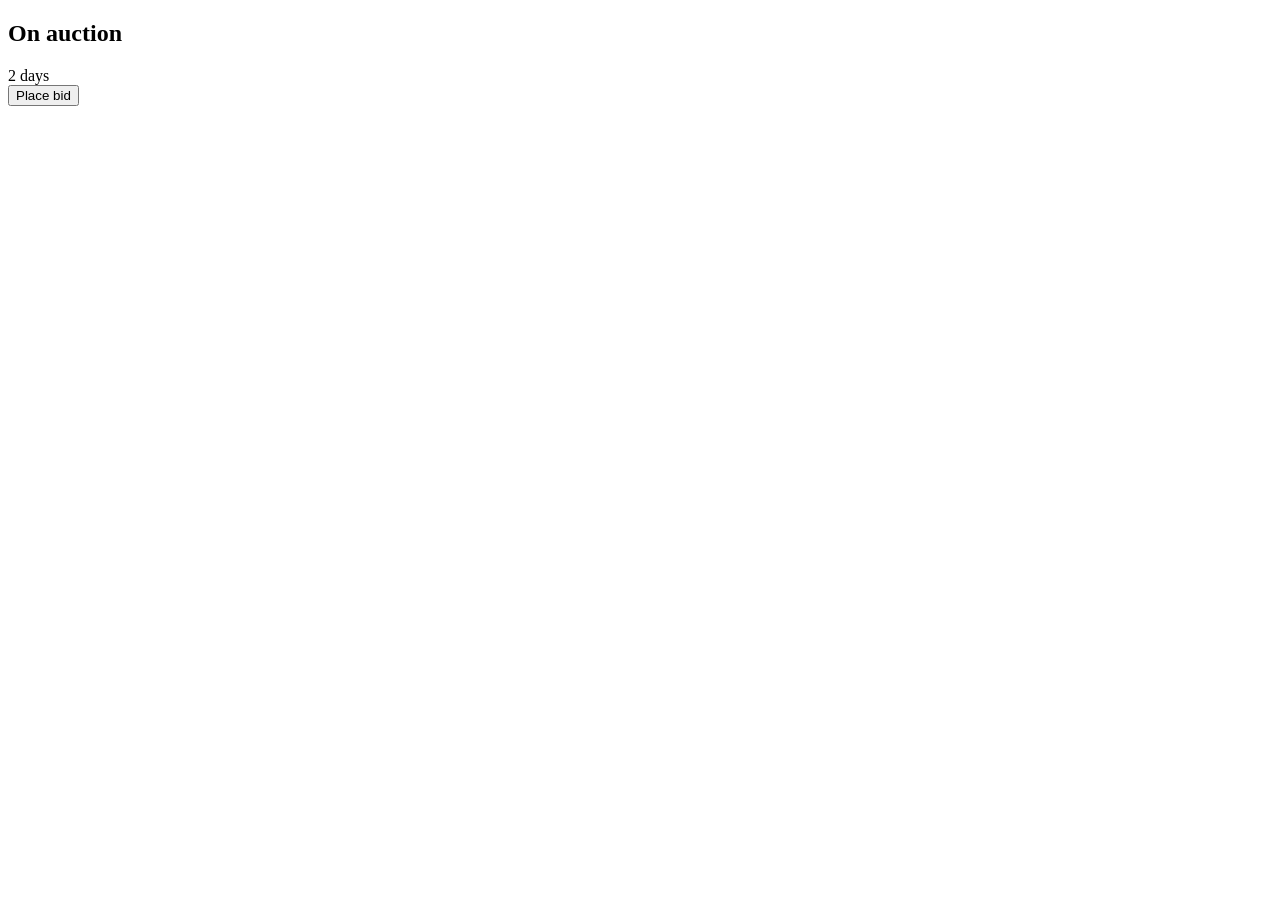
<file: tests/testdata/auction.html>
<!doctype html>
<html><body>
<h2><span class="tm-section-header-status tm-status-avail">On auction</span></h2>
<div class="tm-section-countdown"><time class="tm-countdown-timer">2 days</time></div>
<button class="btn btn-primary js-place-bid-btn">Place bid</button>
</body></html>
</file>
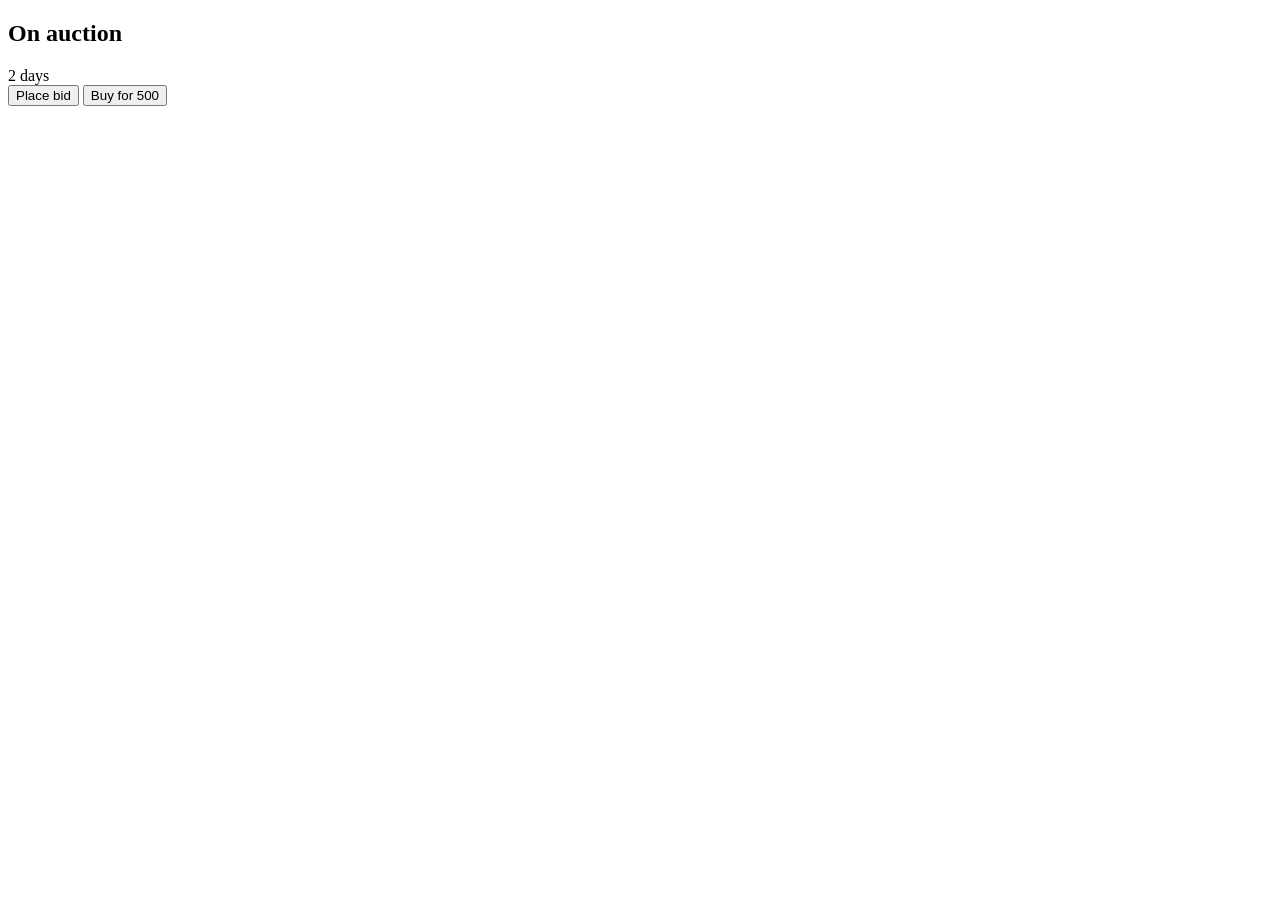
<file: tests/testdata/auction_buynow.html>
<!doctype html>
<html><body>
<h2><span class="tm-section-header-status tm-status-avail">On auction</span></h2>
<div class="tm-section-countdown"><time class="tm-countdown-timer">2 days</time></div>
<button class="btn btn-primary js-place-bid-btn">Place bid</button>
<button class="btn btn-primary js-buy-now-btn">Buy for 500</button>
</body></html>
</file>
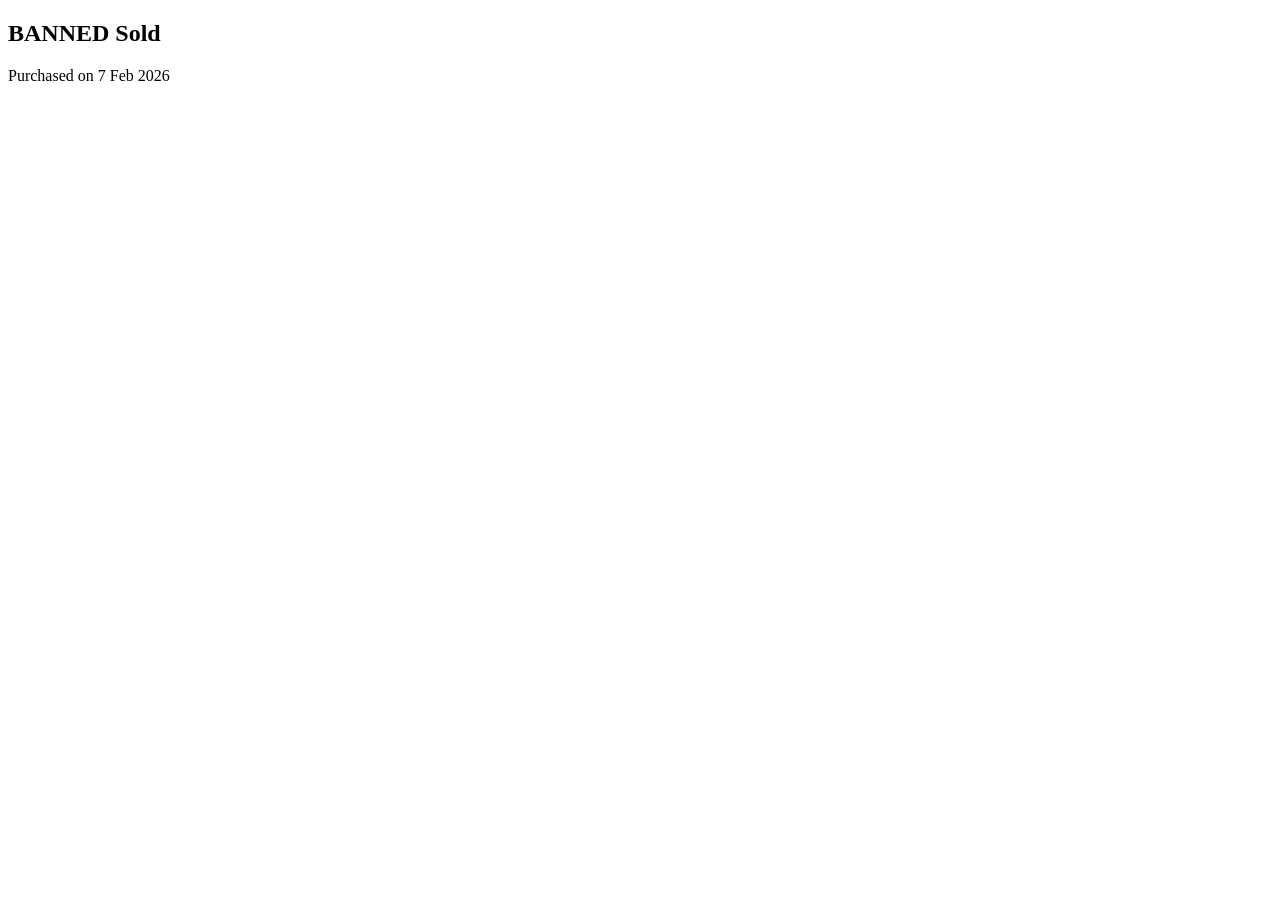
<file: tests/testdata/banned_sold.html>
<!doctype html>
<html><body>
<h2 class="tm-section-header-text">
  <span class="tm-section-header-status tm-status-banned">BANNED</span>
  <span class="tm-section-header-status tm-status-unavail">Sold</span>
</h2>
<div class="tm-bid-info-text">Purchased on <time datetime="2026-02-07T14:34:24+00:00">7 Feb 2026</time></div>
</body></html>
</file>
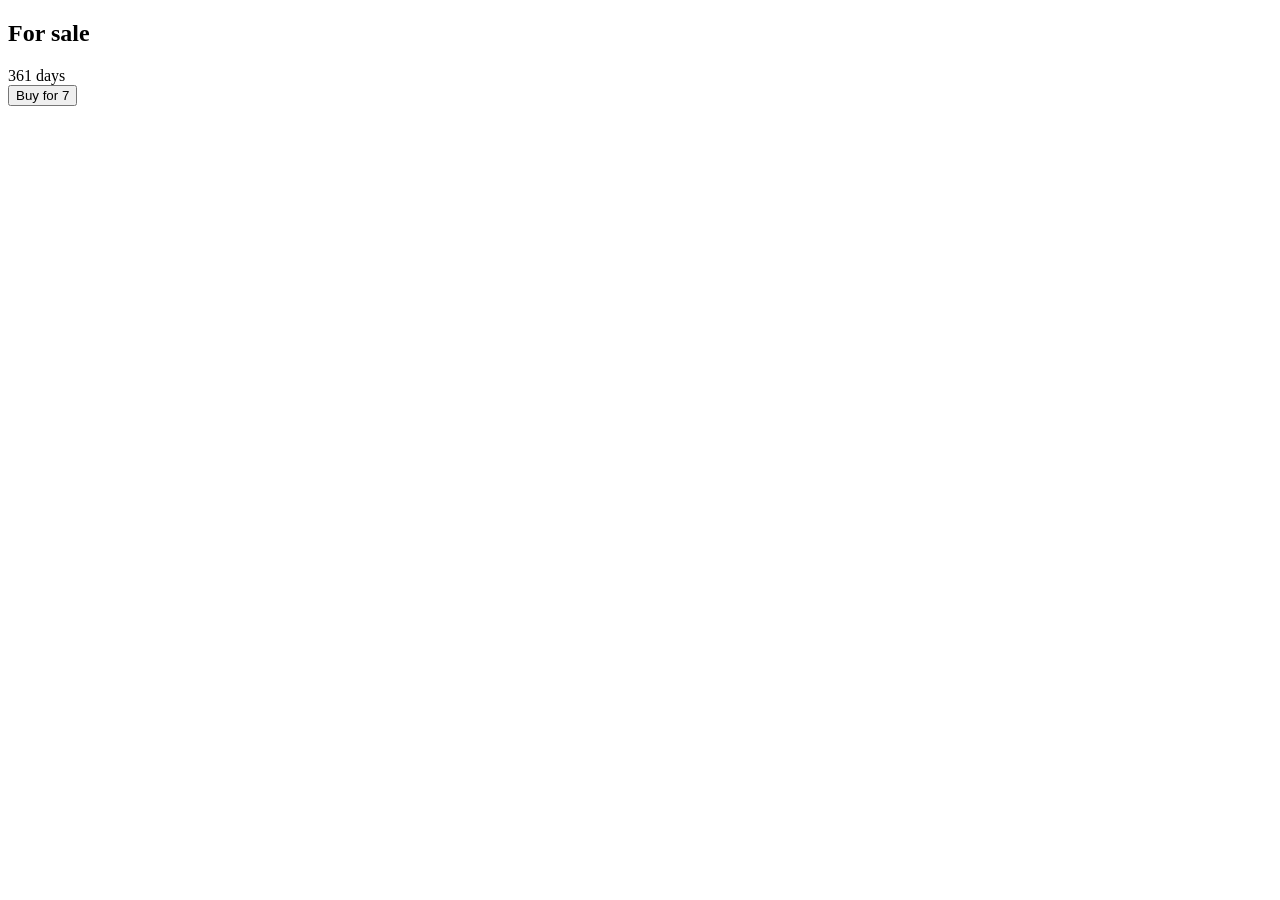
<file: tests/testdata/for_sale.html>
<!doctype html>
<html><body>
<h2><span class="tm-section-header-status tm-status-avail">For sale</span></h2>
<div class="tm-section-countdown"><time class="tm-countdown-timer">361 days</time></div>
<button class="btn btn-primary js-buy-now-btn">Buy for 7</button>
</body></html>
</file>
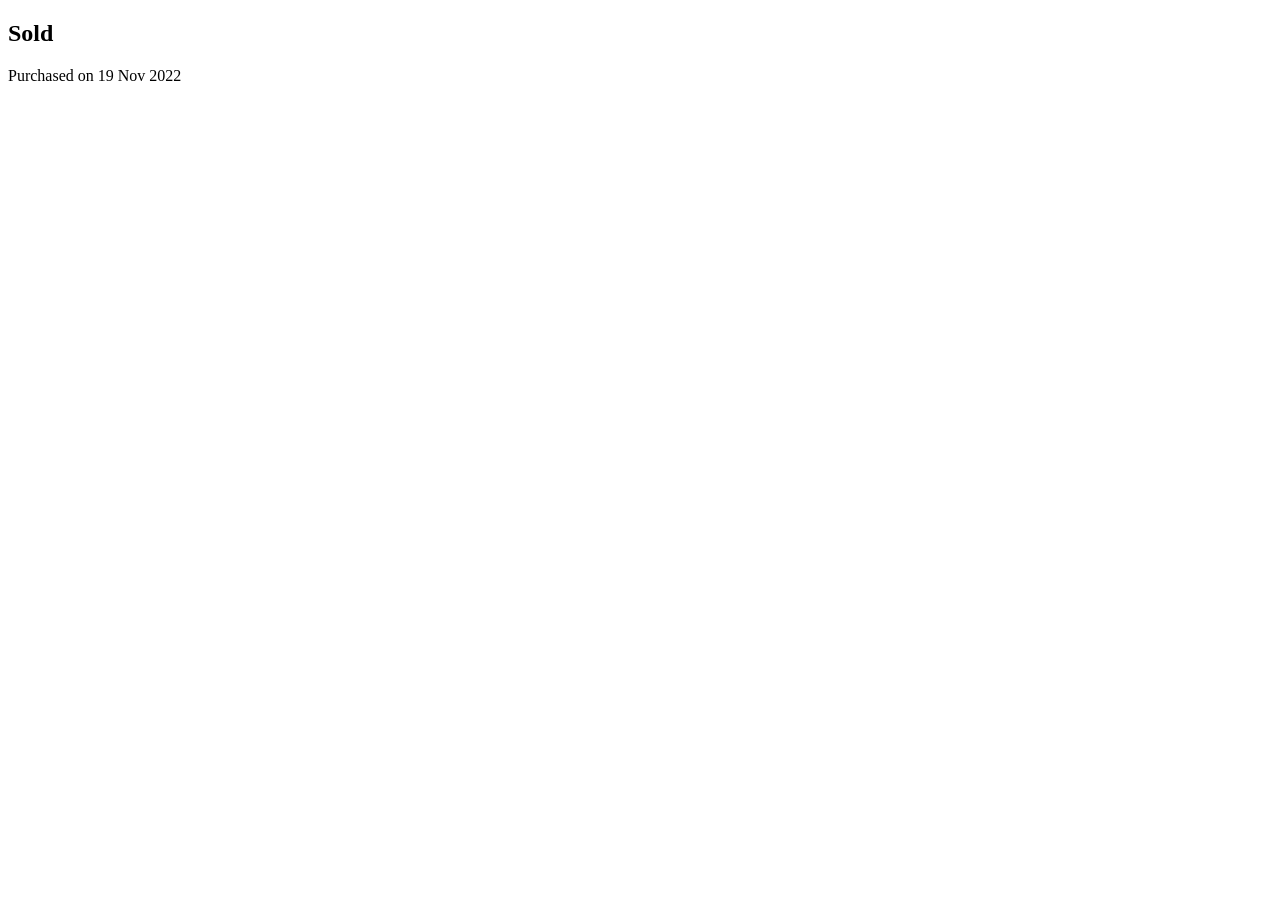
<file: tests/testdata/sold.html>
<!doctype html>
<html><body>
<h2><span class="tm-section-header-status tm-status-unavail">Sold</span></h2>
<div class="tm-bid-info-text">Purchased on <time datetime="2022-11-19T15:02:37+00:00">19 Nov 2022</time></div>
</body></html>
</file>
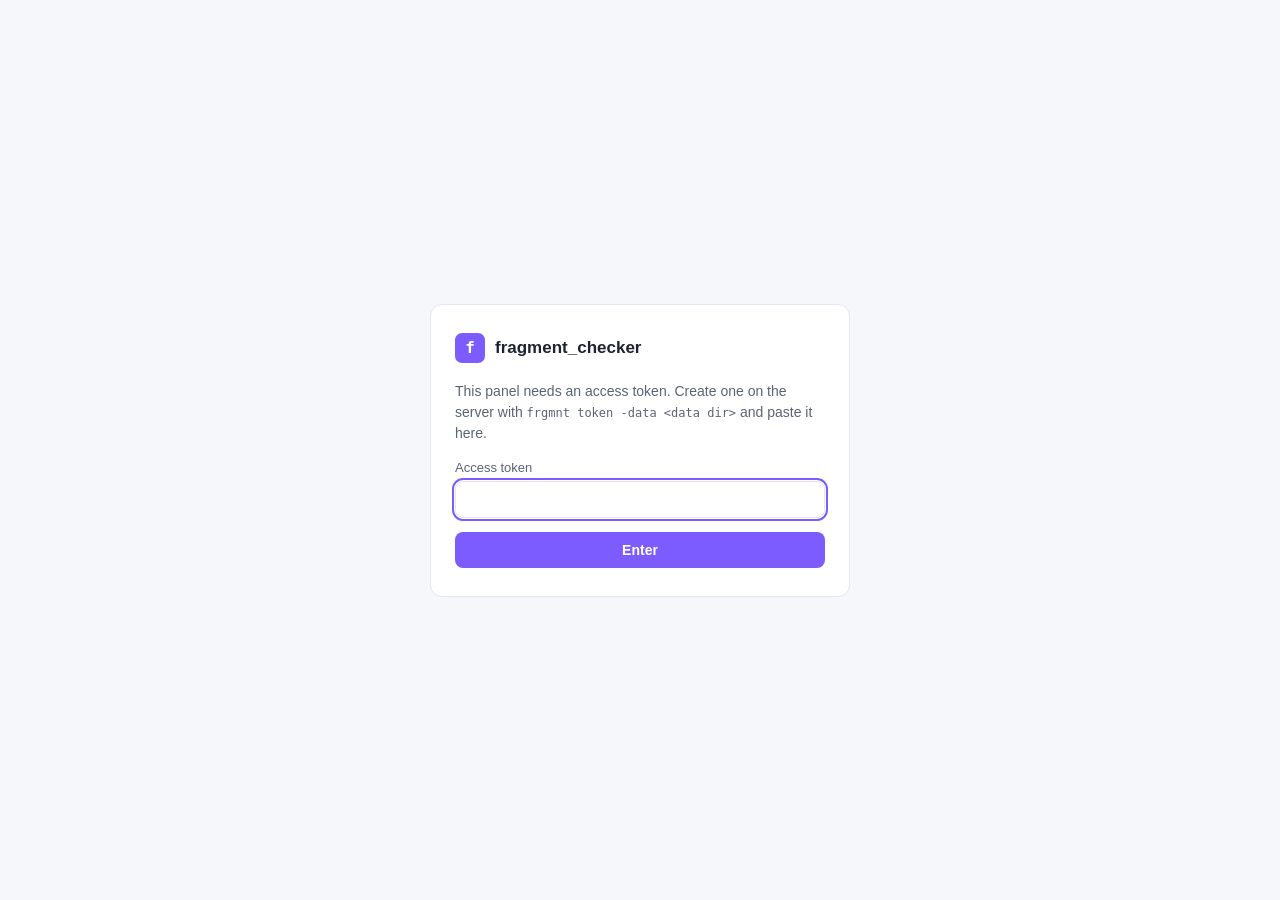
<file: internal/staticfs/web/login.html>
<!DOCTYPE html>
<html lang="en">
<head>
    <meta charset="UTF-8" />
    <meta name="viewport" content="width=device-width, initial-scale=1.0" />
    <meta name="referrer" content="no-referrer" />
    <title>fragment_checker · access</title>
    <link rel="icon" href="data:image/svg+xml,%3Csvg xmlns='http://www.w3.org/2000/svg' viewBox='0 0 32 32'%3E%3Crect width='32' height='32' rx='6' fill='%237c5cff'/%3E%3Ctext x='16' y='22' font-family='monospace' font-size='18' font-weight='bold' text-anchor='middle' fill='white'%3Ef%3C/text%3E%3C/svg%3E" />
    <!-- Self-contained on purpose: /static/ is only served after login. -->
    <style>
        :root {
            --bg: #0b0e14; --bg-elev: #131720; --bg-input: #0f131c; --border: #232a37;
            --text: #e5e9f0; --text-muted: #8a93a3; --primary: #7c5cff; --primary-strong: #6d4fe7;
            --danger: #ef4444;
            --font-sans: -apple-system, BlinkMacSystemFont, "Segoe UI", Roboto, sans-serif;
            --font-mono: "JetBrains Mono", "SF Mono", Menlo, Consolas, monospace;
        }
        @media (prefers-color-scheme: light) {
            :root { --bg: #f6f7fb; --bg-elev: #ffffff; --bg-input: #ffffff; --border: #e3e6ee;
                    --text: #1d2330; --text-muted: #5b6475; }
        }
        * { box-sizing: border-box; }
        body {
            margin: 0; min-height: 100vh; display: flex; align-items: center; justify-content: center;
            padding: 16px; background: var(--bg); color: var(--text); font-family: var(--font-sans);
        }
        main {
            width: 100%; max-width: 420px; background: var(--bg-elev); border: 1px solid var(--border);
            border-radius: 12px; padding: 28px 24px;
        }
        .brand { display: flex; align-items: center; gap: 10px; margin-bottom: 18px; }
        .logo {
            width: 30px; height: 30px; border-radius: 7px; background: var(--primary); color: #fff;
            display: flex; align-items: center; justify-content: center; font-family: var(--font-mono);
            font-weight: 700;
        }
        h1 { font-size: 17px; margin: 0; }
        p { color: var(--text-muted); font-size: 14px; line-height: 1.5; margin: 0 0 16px; }
        label { display: block; font-size: 13px; color: var(--text-muted); margin-bottom: 6px; }
        input {
            width: 100%; padding: 10px 12px; border-radius: 8px; border: 1px solid var(--border);
            background: var(--bg-input); color: var(--text); font-family: var(--font-mono); font-size: 13px;
        }
        input:focus { outline: 2px solid var(--primary); outline-offset: 1px; }
        button {
            width: 100%; margin-top: 14px; padding: 10px 12px; border: 0; border-radius: 8px;
            background: var(--primary); color: #fff; font-size: 14px; font-weight: 600; cursor: pointer;
        }
        button:hover { background: var(--primary-strong); }
        .error {
            color: var(--danger); border: 1px solid var(--danger); border-radius: 8px;
            padding: 8px 10px; font-size: 13px; margin-bottom: 14px;
        }
        code { font-family: var(--font-mono); font-size: 12px; }
    </style>
</head>
<body>
    <main>
        <div class="brand"><span class="logo">f</span><h1>fragment_checker</h1></div>
        <p>This panel needs an access token. Create one on the server with
            <code>frgmnt token -data &lt;data dir&gt;</code> and paste it here.</p>
        <!--error-->
        <form method="post" action="/login" autocomplete="off">
            <label for="token">Access token</label>
            <input type="password" id="token" name="token" required autofocus spellcheck="false" />
            <button type="submit">Enter</button>
        </form>
    </main>
</body>
</html>
</file>
